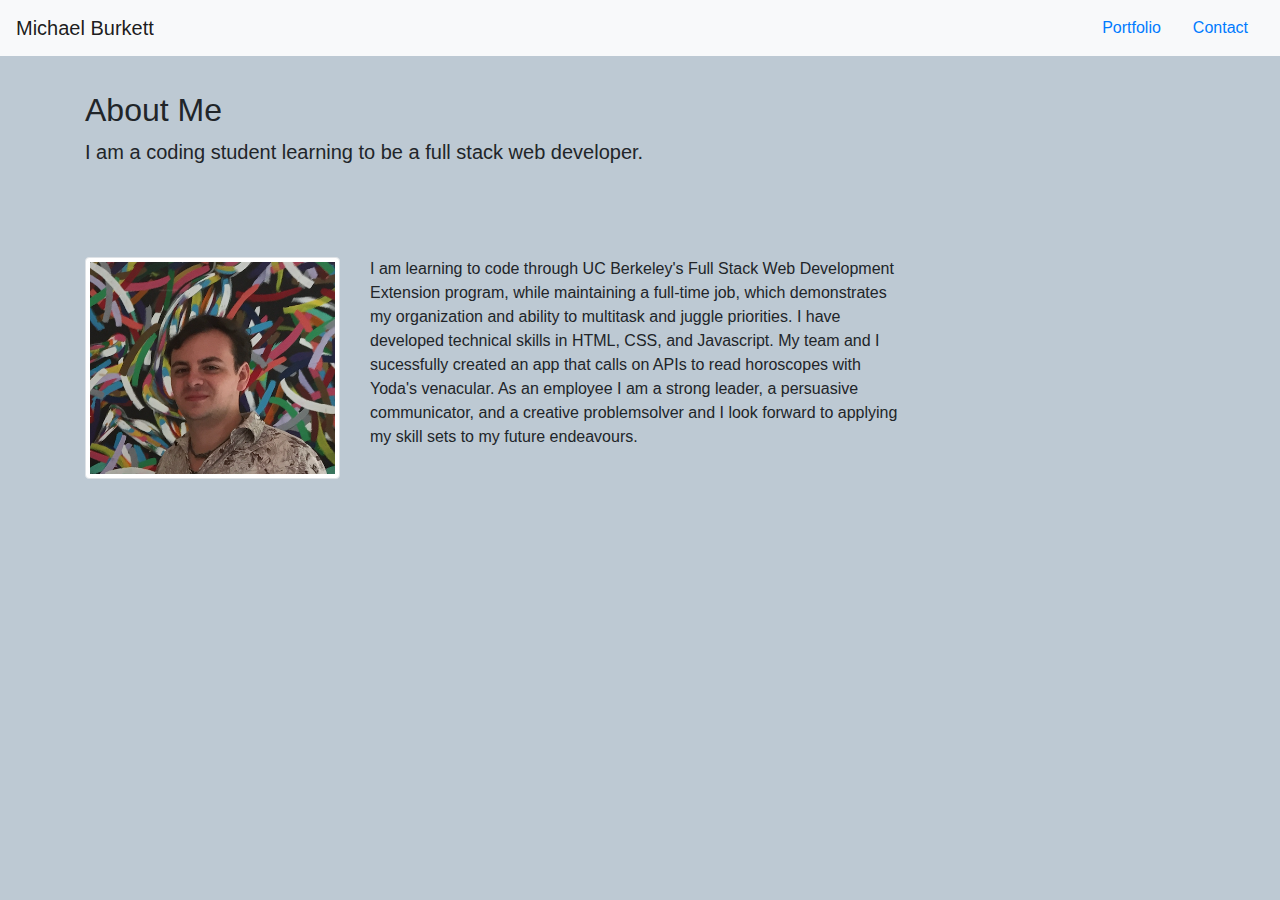
<file: index.html>
<!DOCTYPE html>
<html lang="en">
<head>
    <meta charset="UTF-8">
    <meta name="viewport" content="width=device-width, initial-scale=1.0">
    <title>About</title>
    <link rel="stylesheet" href="https://stackpath.bootstrapcdn.com/bootstrap/4.5.2/css/bootstrap.min.css" integrity="sha384-JcKb8q3iqJ61gNV9KGb8thSsNjpSL0n8PARn9HuZOnIxN0hoP+VmmDGMN5t9UJ0Z" crossorigin="anonymous">
    <link rel="stylesheet" href="style.css"/>
</head>
<body>
   <!-- Nav -->
   <nav class="navbar navbar-light bg-light">
    <span class="navbar-brand mb-0 h1">Michael Burkett</span>
<ul class="nav justify-content-end">
<li class="nav-item">
  <a class="nav-link" href="portfolio.html">Portfolio</a>
</li>  
<li class="nav-item">
    <a class="nav-link" href="contact.html">Contact</a>
  </li>  
</ul>
 </nav>
      <div class="container">
        <h2>About Me</h2>
        <p class="lead">I am a coding student learning to be a full stack web developer.</p>
      </div>
      </br>
      <div class="container">
        <div class="row">
          <div class="col-3">
            <img src="./Assets/Images/ProfilePic.png" alt="ProfilePic" class="img-thumbnail">
          </div>
          <div class="col-6">
            <p>I am learning to code through UC Berkeley's Full Stack Web Development Extension program, while maintaining a full-time job, which demonstrates my organization and ability to multitask and juggle priorities. I have developed technical skills in HTML, CSS, and Javascript. My team and I sucessfully created an app that calls on APIs to read horoscopes with Yoda's venacular. As an employee I am a strong leader, a persuasive communicator, and a creative problemsolver and I look forward to applying my skill sets to my future endeavours. </p>
          </div>
        </div>
      </div>
</body>
</html>
</file>
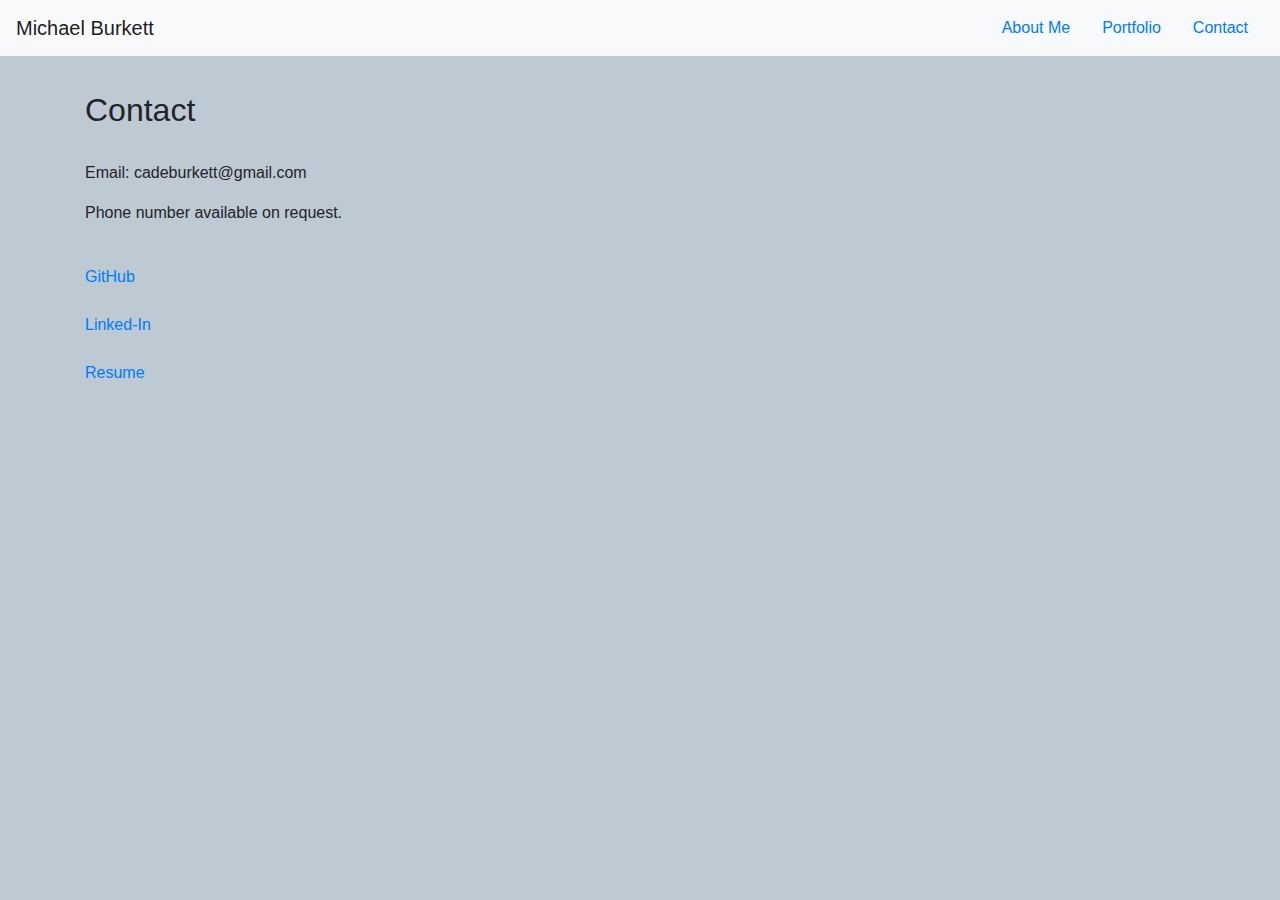
<file: contact.html>
<!DOCTYPE html>
<html lang="en">
<head>
    <meta charset="UTF-8">
    <meta name="viewport" content="width=device-width, initial-scale=1.0">
    <title>Contact</title>
    <link rel="stylesheet" href="https://stackpath.bootstrapcdn.com/bootstrap/4.5.2/css/bootstrap.min.css" integrity="sha384-JcKb8q3iqJ61gNV9KGb8thSsNjpSL0n8PARn9HuZOnIxN0hoP+VmmDGMN5t9UJ0Z" crossorigin="anonymous">
    <link rel="stylesheet" href="style.css"/>
</head>
<body>
     <!-- Nav -->
     <nav class="navbar navbar-light bg-light">
        <span class="navbar-brand mb-0 h1">Michael Burkett</span>
   <ul class="nav justify-content-end">
    <li class="nav-item">
        <a class="nav-link" href="index.html">About Me</a>
      </li>
    <li class="nav-item">
      <a class="nav-link" href="portfolio.html">Portfolio</a>
    </li>  
    <li class="nav-item">
        <a class="nav-link" href="#">Contact</a>
      </li>  
   </ul>
     </nav>
<div class="container">
     <div>
       <h2> Contact</h2>
      </br> 
       <p>Email: cadeburkett@gmail.com</p>
       <p>Phone number available on request.</p>
      </br>
       <a href="https://github.com/cadeburkett">GitHub</a>
      </br>
      </br>
       <a href="https://www.linkedin.com/in/cade-burkett/">Linked-In</a>
      </br>
      </br>
       <a href="./Assets/Images/Resume_Coding.pdf">Resume</a>
     </div>
</div>
   
</body>
</html>
</file>
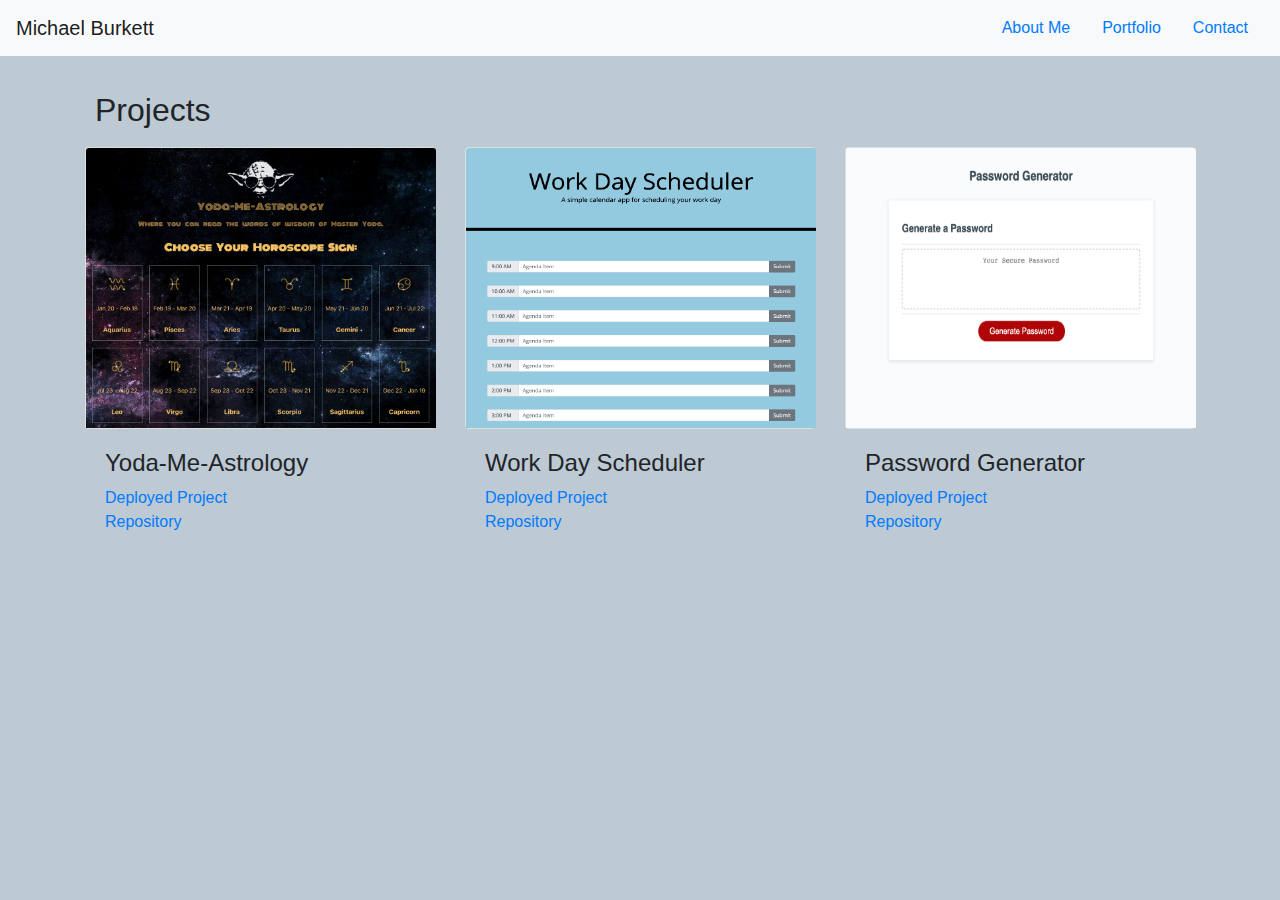
<file: portfolio.html>
<!DOCTYPE html>
<html lang="en">
<head>
    <meta charset="UTF-8">
    <meta name="viewport" content="width=device-width, initial-scale=1.0">
    <title>Portfolio</title>
    <link rel="stylesheet" href="https://stackpath.bootstrapcdn.com/bootstrap/4.5.2/css/bootstrap.min.css" integrity="sha384-JcKb8q3iqJ61gNV9KGb8thSsNjpSL0n8PARn9HuZOnIxN0hoP+VmmDGMN5t9UJ0Z" crossorigin="anonymous">
    <link rel="stylesheet" href="style.css"/>
</head>
<body>
      <!-- Nav -->
     <nav class="navbar navbar-light bg-light">
        <span class="navbar-brand mb-0 h1">Michael Burkett</span>
   <ul class="nav justify-content-end">
    <li class="nav-item">
        <a class="nav-link" href="index.html">About Me</a>
      </li>
    <li class="nav-item">
      <a class="nav-link" href="#">Portfolio</a>
    </li>  
    <li class="nav-item">
        <a class="nav-link" href="contact.html">Contact</a>
      </li>  
   </ul>
     </nav>
     
    <div class= "container projects-container">
        <div class="row title-row">
            <h2>
                Projects
            </h2>
        </div>
        <div class="row align-items-start">
            <div class="col-4">
                <div class="card" style="width: 350px">
                    <img src="./Assets/Images/Yoda-Me-Astrology.png" alt="Yoda-Me-Astrology" class="project-img-thumbnail card-img-top"> 
                </div>
                <div class="card-body">
                    <h4>Yoda-Me-Astrology</h4>
                    <a href="https://cadeburkett.github.io/Yoda_me_astrology/">Deployed Project</a>
                    </br>
                    <a href="https://github.com/cadeburkett/Yoda_me_astrology">Repository</a>            
                </div>
            </div>
            <div class="col-4">
                <div class="card" style="width: 350px">
                    <img src="./Assets/Images/Work-Day-Scheduler.png" alt="Work-Day-Scheduler" class="project-img-thumbnail card-img-top"> 
                </div>
                <div class="card-body">
                    <h4>Work Day Scheduler</h4>
                    <a href="https://cadeburkett.github.io/05-WorkDayScheduler-Homework/">Deployed Project</a>
                    </br>
                    <a href="https://github.com/cadeburkett/05-WorkDayScheduler-Homework">Repository</a>            
                </div>
            </div>
            <div class="col-4">
                <div class="card" style="width: 350px">
                    <img src="./Assets/Images/Password-Generator.png" alt="Password-Generator" class="project-img-thumbnail card-img-top">
                </div>
                <div class="card-body">
                    <h4>Password Generator</h4>
                    <a href="https://cadeburkett.github.io/03-JavaScript-PasswordGenerator/">Deployed Project</a>
                    </br>
                    <a href="https://github.com/cadeburkett/03-JavaScript-PasswordGenerator">Repository</a>            
                </div>
            </div>
        </div>
    </div>
    
</body>
</html>
</file>
<file: style.css>
body {
    background-color: rgb(189, 201, 211);
}

.projects-container {
    padding: 25px;
}

.project-img-thumbnail {
    width: 350px;
    height: 280px;
}

.title-row {
    margin-left: 10px;
    margin-bottom: 10px;
}

.container {
    padding: 15px;
    margin-top: 20px;
}
</file>
